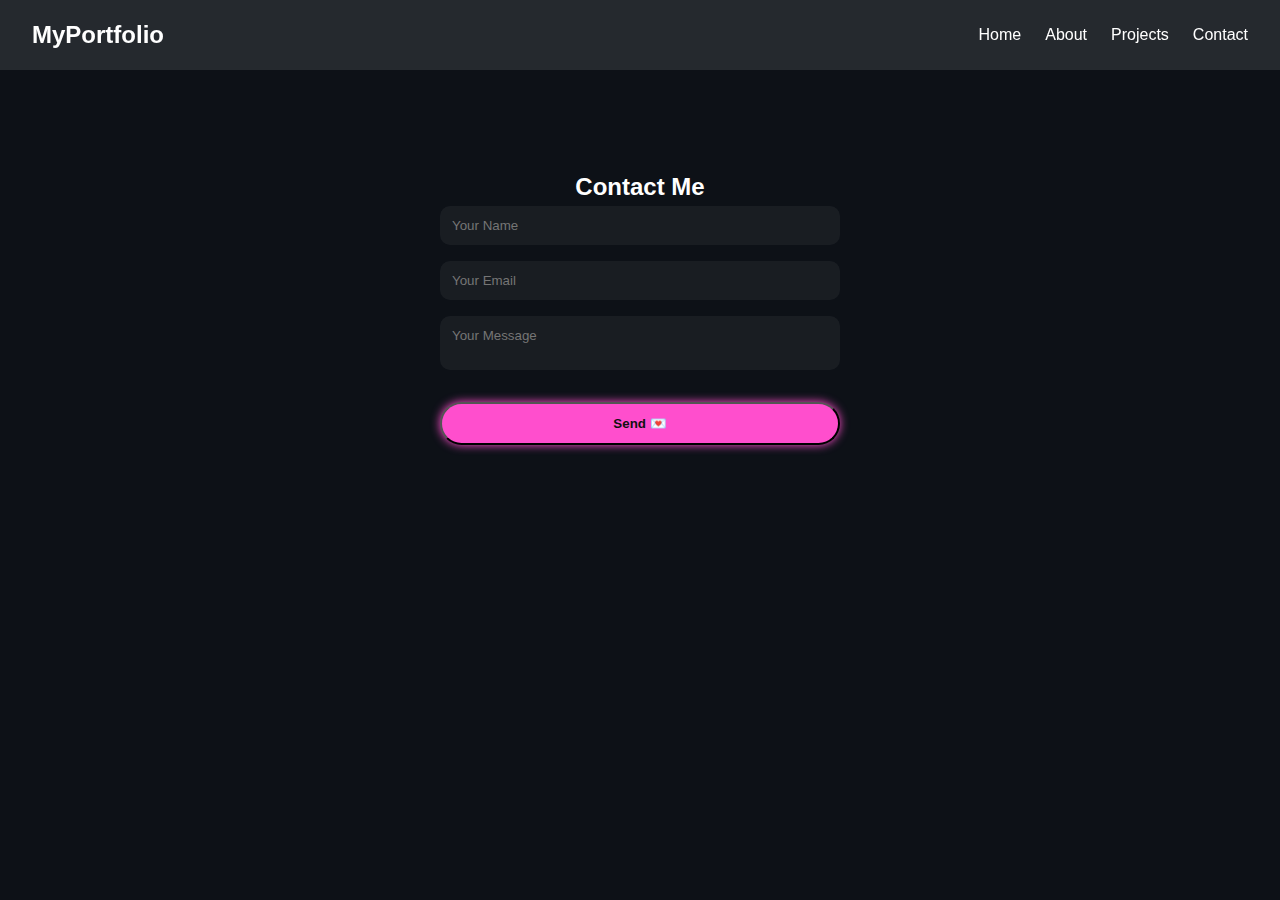
<file: contact.html>
<!DOCTYPE html>
<html lang="en">
<head>
  <meta charset="UTF-8">
  <meta name="viewport" content="width=device-width, initial-scale=1.0">
  <title>Contact Me</title>
  <link rel="stylesheet" href="style.css">
</head>
<body class="dark">
  <header>
    <nav>
      <h2 class="logo">MyPortfolio</h2>
      <ul>
        <li><a href="index.html#home">Home</a></li>
        <li><a href="index.html#about">About</a></li>
        <li><a href="index.html#projects">Projects</a></li>
        <li><a href="contact.html" class="active">Contact</a></li>
      </ul>
    </nav>
  </header>

  <section class="contact-page">
    <h2>Contact Me</h2>
    <form id="contactForm" action="thankyou.html">
      <input type="text" placeholder="Your Name" required>
      <input type="email" placeholder="Your Email" required>
      <textarea placeholder="Your Message" required></textarea>
      <button type="submit" class="btn">Send 💌</button>
    </form>
  </section>
</body>
</html>
</file>
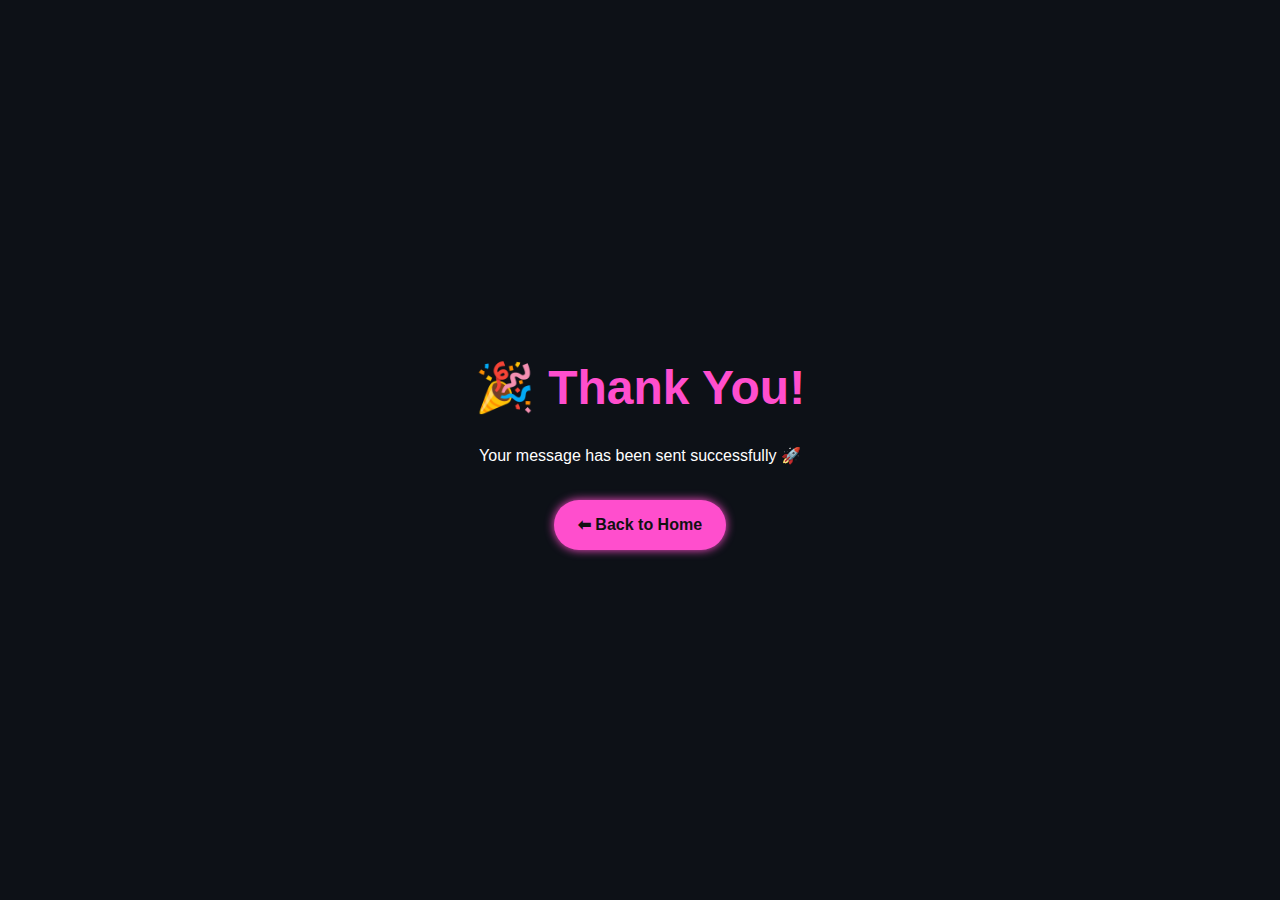
<file: thankyou.html>
<!DOCTYPE html>
<html lang="en">
<head>
  <meta charset="UTF-8">
  <meta name="viewport" content="width=device-width, initial-scale=1.0">
  <title>Thank You</title>
  <link rel="stylesheet" href="style.css">
</head>
<body class="dark">
  <section class="thankyou">
    <h1>🎉 Thank You!</h1>
    <p>Your message has been sent successfully 🚀</p>
    <a href="index.html" class="btn">⬅ Back to Home</a>
  </section>
</body>
</html>
</file>
<file: style.css>
/* General Styling */
* {
  margin: 0;
  padding: 0;
  box-sizing: border-box;
  font-family: "Poppins", sans-serif;
  scroll-behavior: smooth;
}

:root {
  --bg: #f9f9f9;
  --text: #111;
  --card: rgba(0, 0, 0, 0.05);
  --accent: #00eaff;
  --home-text: #111;
  --social-icon: #111;
}

body.dark {
  --bg: #0d1117;
  --text: #fff;
  --card: rgba(255, 255, 255, 0.05);
  --accent: #ff4ecd;
  --home-text: #fff;
  --social-icon: #fff;
}

body {
  background: var(--bg);
  color: var(--text);
  line-height: 1.6;
  overflow-x: hidden;
  transition: 0.3s ease;
}

/* Navbar */
header {
  background: rgba(255, 255, 255, 0.1);
  backdrop-filter: blur(12px);
  padding: 1rem 2rem;
  position: fixed;
  width: 100%;
  top: 0;
  z-index: 1000;
  transition: 0.3s ease;
}

header nav {
  display: flex;
  justify-content: space-between;
  align-items: center;
}

header nav ul {
  list-style: none;
  display: flex;
  gap: 1.5rem;
}

header nav a {
  color: var(--text);
  text-decoration: none;
  font-weight: 500;
  position: relative;
}

header nav a::after {
  content: '';
  position: absolute;
  width: 0;
  height: 2px;
  bottom: -4px;
  left: 0;
  background: var(--accent);
  transition: 0.3s ease;
}

header nav a:hover::after {
  width: 100%;
}

/* Dark/Light Toggle */
#theme-toggle {
  background: var(--accent);
  border: none;
  padding: 0.5rem 0.8rem;
  border-radius: 50%;
  font-size: 1.2rem;
  cursor: pointer;
  transition: 0.3s;
}

#theme-toggle:hover {
  transform: rotate(20deg) scale(1.1);
}

/* Home */
.home {
  height: 100vh;
  display: flex;
  align-items: center;
  justify-content: center;
  text-align: center;
  color: var(--home-text);
  background: url('assets/bg.jpg') no-repeat center/cover;
}

.parallax {
  background-attachment: fixed;
}

.home-text h1 {
  font-size: 3rem;
  animation: slideDown 1.5s ease;
}

.home-text span {
  color: var(--accent);
}

.btn {
  display: inline-block;
  margin-top: 1rem;
  padding: 12px 24px;
  background: var(--accent);
  color: #111;
  border-radius: 30px;
  font-weight: bold;
  text-decoration: none;
  transition: 0.3s ease;
  box-shadow: 0 0 10px var(--accent);
}

.btn:hover {
  transform: scale(1.1);
  box-shadow: 0 0 20px var(--accent), 0 0 40px var(--accent);
}

/* Sections */
section {
  padding: 6rem 2rem;
  text-align: center;
}

.about, .projects, .contact {
  background: var(--card);
  margin-top: 2rem;
  border-radius: 16px;
  padding: 3rem;
  backdrop-filter: blur(20px);
  box-shadow: 0 8px 25px rgba(0,0,0,0.2);
  transition: 0.3s ease;
}

/* Projects */
.project-list {
  display: flex;
  gap: 2rem;
  justify-content: center;
  flex-wrap: wrap;
}

.project-card {
  background: var(--card);
  padding: 1.5rem;
  border-radius: 16px;
  width: 300px;
  transition: transform 0.2s ease, box-shadow 0.2s ease;
  display: flex;
  flex-direction: column;
  gap: 1rem;
}

.project-card:hover {
  transform: translateY(-5px);
  box-shadow: 0 0 20px var(--accent);
}

.project-card h3 {
  color: var(--accent);
  font-size: 1.5rem;
  margin-bottom: 0.5rem;
}

.project-card p {
  font-size: 0.9rem;
  line-height: 1.5;
  color: var(--text);
  opacity: 0.9;
}

.project-tech {
  display: flex;
  gap: 0.5rem;
  flex-wrap: wrap;
  margin-top: auto;
}

.project-tech span {
  background: var(--accent);
  color: var(--bg);
  padding: 0.3rem 0.8rem;
  border-radius: 20px;
  font-size: 0.8rem;
  font-weight: 500;
}

/* Animations */
@keyframes slideDown {
  from { opacity: 0; transform: translateY(-30px); }
  to { opacity: 1; transform: translateY(0); }
}

.fade-in {
  opacity: 0;
  transform: translateY(30px);
  transition: opacity 1s ease, transform 1s ease;
}

.fade-in.visible {
  opacity: 1;
  transform: translateY(0);
}

/* Footer */
footer {
  background: var(--card);
  text-align: center;
  padding: 1rem;
  margin-top: 2rem;
  border-radius: 10px 10px 0 0;
}
/* Floating Social Bar */
.social-bar {
  position: fixed;
  top: 50%;
  left: 20px;
  transform: translateY(-50%);
  display: flex;
  flex-direction: column;
  gap: 15px;
  z-index: 2000;
}

.social-bar a {
  display: flex;
  align-items: center;
  justify-content: center;
  width: 45px;
  height: 45px;
  border-radius: 50%;
  font-size: 1.4rem;
  color: var(--social-icon);
  text-decoration: none;
  transition: 0.3s ease;
  background: var(--card);
  backdrop-filter: blur(10px);
  box-shadow: 0 0 10px var(--accent);
}

/* Neon Glow on Hover */
.social-bar a:hover {
  transform: scale(1.2) rotate(10deg);
  box-shadow: 0 0 20px var(--accent), 0 0 40px var(--accent);
}

/* Different Neon Colors */
.github:hover {
  color: #00eaff;
  box-shadow: 0 0 20px #00eaff, 0 0 40px #00eaff;
}
.linkedin:hover {
  color: #0a66c2;
  box-shadow: 0 0 20px #0a66c2, 0 0 40px #0a66c2;
}
.instagram:hover {
  color: #ff4ecd;
  box-shadow: 0 0 20px #ff4ecd, 0 0 40px #ff4ecd;
}
/* Contact Page */
.contact-page {
  margin-top: 120px;
  text-align: center;
  padding: 3rem;
}

.contact-page form {
  display: flex;
  flex-direction: column;
  gap: 1rem;
  max-width: 400px;
  margin: auto;
}

.contact-page input,
.contact-page textarea {
  padding: 12px;
  border-radius: 10px;
  border: none;
  outline: none;
  background: var(--card);
  color: var(--text);
  resize: none;
}

/* Thank You Page */
.thankyou {
  height: 100vh;
  display: flex;
  flex-direction: column;
  align-items: center;
  justify-content: center;
  text-align: center;
  gap: 1rem;
}

.thankyou h1 {
  font-size: 3rem;
  color: var(--accent);
}
.about-container {
  display: flex;
  flex-direction: column;
  align-items: center;
  gap: 1.5rem;
  text-align: center;
  margin-top: 2rem;
}

.about-container img.profile-photo {
  width: 180px;
  height: 180px;
  border-radius: 50%;
  object-fit: cover;
  border: 3px solid var(--accent);
  box-shadow: 0 0 20px var(--accent);
  transition: transform 0.3s ease;
}

.about-container img.profile-photo:hover {
  transform: scale(1.05);
}
</file>
